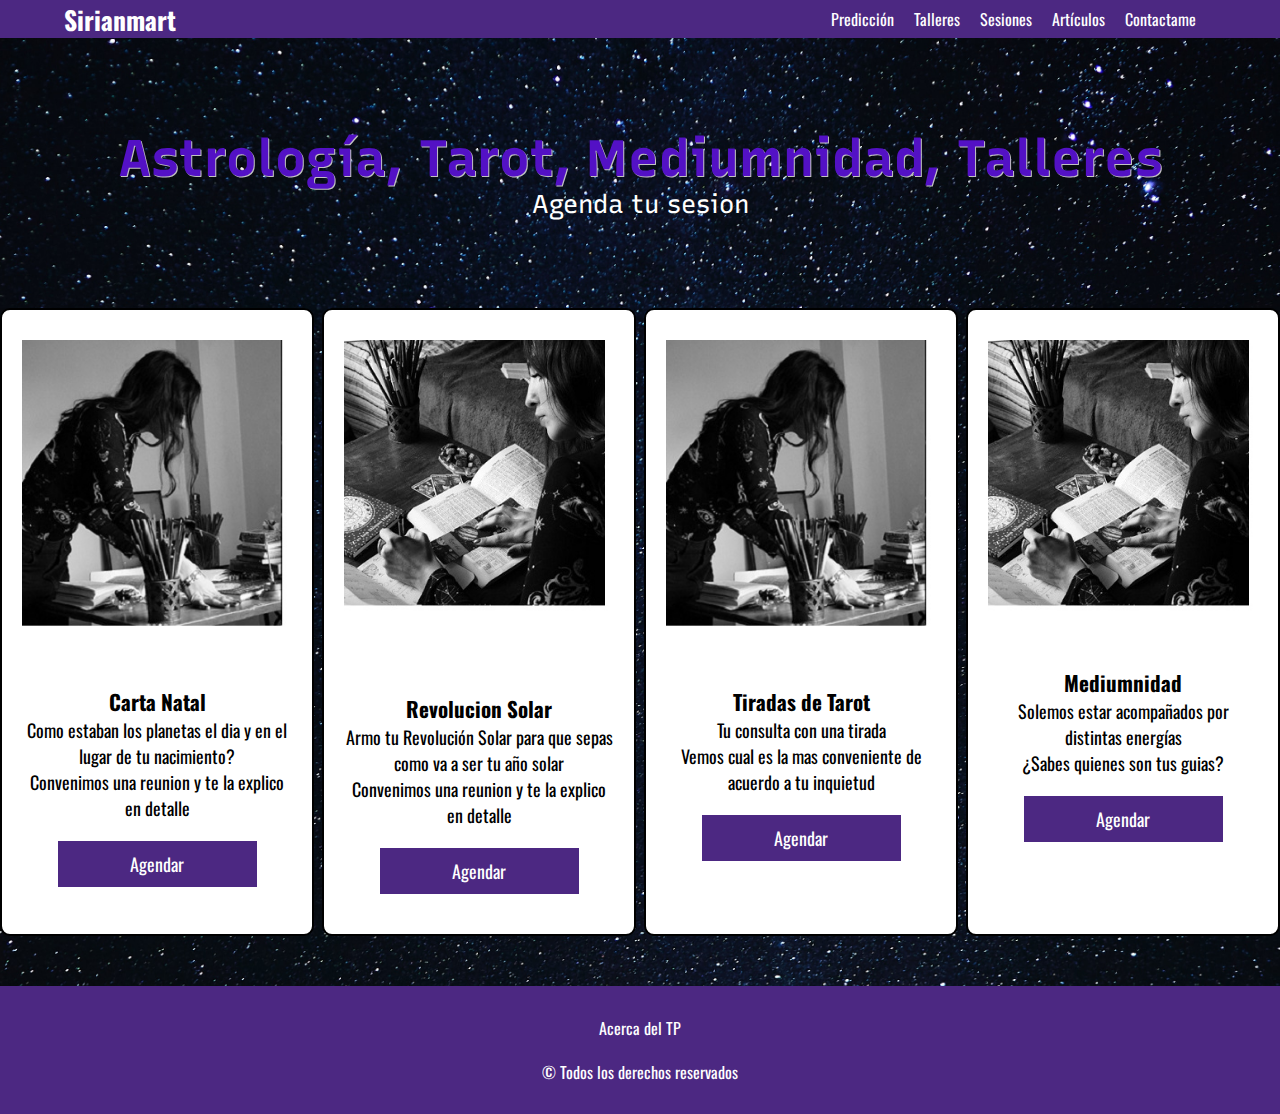
<file: index.html>
<!DOCTYPE html>
<html lang="es">
<head>
    <meta charset="UTF-8">
    <meta http-equiv="X-UA-Compatible" content="IE=edge">
    <link rel="stylesheet" href="estilos.css">
    <!--<link rel="preconnect" href="https://fonts.googleapis.com">
    <link rel="preconnect" href="https://fonts.gstatic.com" crossorigin>-->
    <link href="https://fonts.googleapis.com/css2?family=Recursive:wght@300&display=swap" rel="stylesheet">
    <link href="https://fonts.googleapis.com/css2?family=Oswald:wght@200&display=swap" rel="stylesheet">
    <link rel="icon" href="prueba2.jpg">   
    <meta name="viewport" content="width=device-width, initial-scale=1.0">
    <title>Sirianmart</title>
</head>
<body>
    <header>
        <div class="contenedor">
            <h2 class="Logo">Sirianmart </h2>
            <nav>
              <li><a href="prediccion.html">Predicción</a></li>
              <li><a href="talleres.html">Talleres</a></li>
              <li><a href="sesiones.html">Sesiones</a></li>
              <li><a href="articulos.html">Artículos</a></li>
              <li><a href="contacto.html">Contactame</a></li>
            </nav>      
        </div>
    </header>
      
    <section class="central">
        <div class="contenido-central">
            <h1>Astrología, Tarot, Mediumnidad, Talleres</h1>
            <p> Agenda tu sesion</p>
        </div>
    </section>
    <section class="tarjetas">
        <div class="row">
              <div class="card">
                <div class="card-header">
                  <img src="S2.jpg" alt="">
                </div>
                <div class="card-body">
                  <h3>Carta Natal</h3>
                  <p>Como estaban los planetas el dia y en el lugar de tu nacimiento? </p>
                  <p>Convenimos una reunion y te la explico en detalle</p>
                  <a href="agendar.html" class="btn">Agendar</a>
                </div>
              </div>
                      
              <div class="card">
                <div class="card-header">
                  <img src="S1.jpg" alt="">
                </div>
                <div class="card-body">
                  <br>
                  <h3>Revolucion Solar</h3>
                  <p>Armo tu Revolución Solar para que sepas como va a ser tu año solar </p>
                  <p>Convenimos una reunion y te la explico en detalle</p>
                  <a href="agendar.html" class="btn">Agendar</a>
                </div>
              </div>
            
              <div class="card">
                  <div class="card-header">
                    <img src="S2.jpg" alt="">
                  </div>
                  <div class="card-body">
                                        <h3>Tiradas de Tarot</h3>
                    <p>Tu consulta con una tirada</p>
                    <p> Vemos cual es la mas conveniente de acuerdo a tu inquietud</p>
                    <a href="agendar.html" class="btn">Agendar</a>
                  </div>
              </div>
                                         
              <div class="card">
                <div class="card-header">
                  <img src="S1.jpg" alt="">
                </div>
                <div class="card-body">
                  <h3>Mediumnidad</h3>
                  <p>Solemos estar acompañados por distintas energías</p>
                  <p> ¿Sabes quienes son tus guias?</p>
                  <a href="agendar.html" class="btn">Agendar</a>
                </div>
              </div>
        </div>    
              
    </section>
    
    <footer>
        <ul>
          <li><a href="acercadeltp.html">Acerca del TP</a></li>
        </ul>
        <p>&copy Todos los derechos reservados</p>
    </footer>

</body>
</html>
</file>
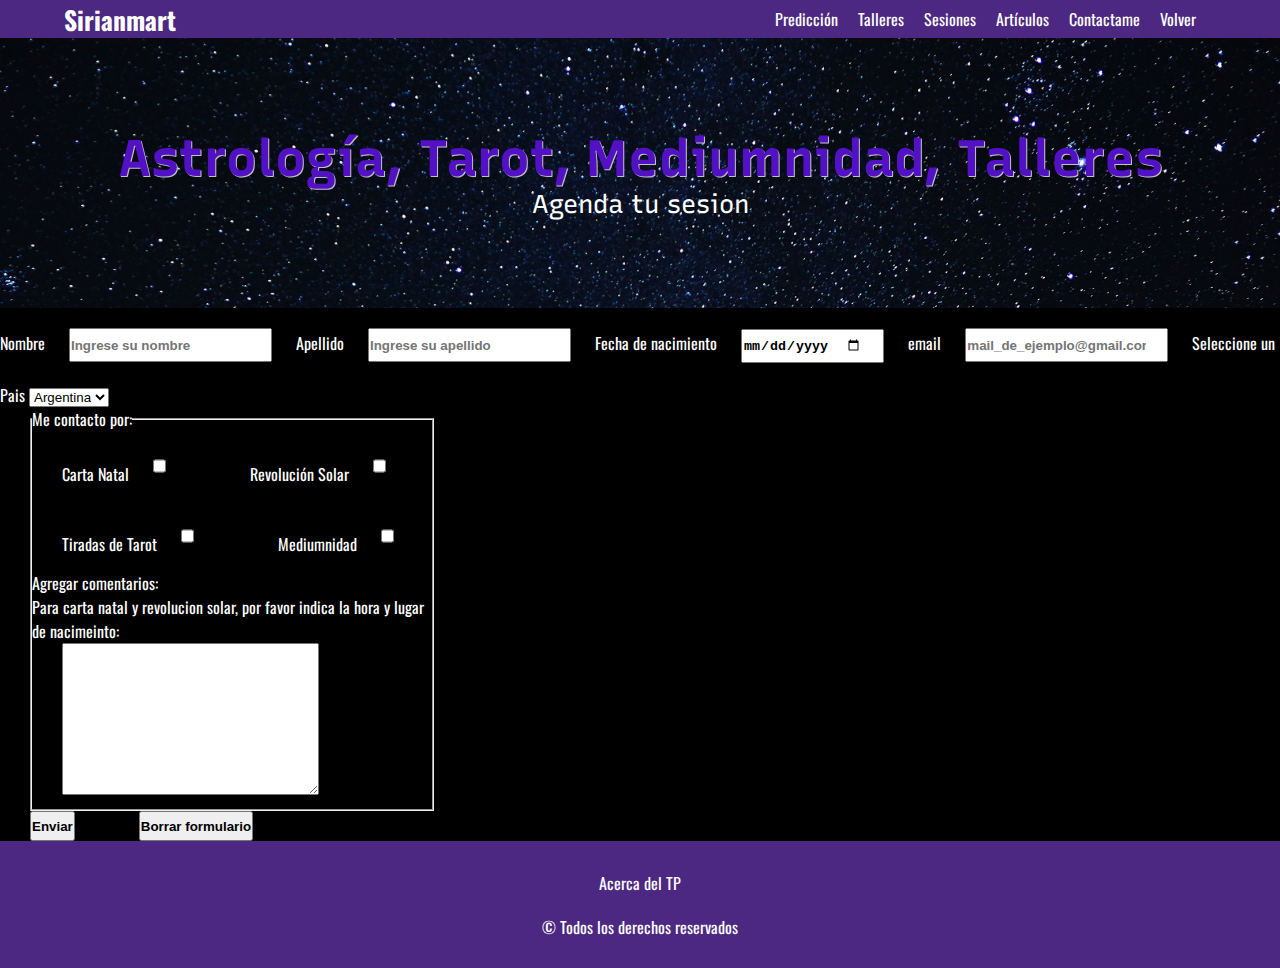
<file: agendar.html>
<!DOCTYPE html>
<html lang="es">
    <head>
        <meta charset="UTF-8">
        <meta http-equiv="X-UA-Compatible" content="IE=edge">
        <link rel="stylesheet" href="estilos.css">
        <!--<link rel="preconnect" href="https://fonts.googleapis.com">
        <link rel="preconnect" href="https://fonts.gstatic.com" crossorigin>-->
        <link href="https://fonts.googleapis.com/css2?family=Recursive:wght@300&display=swap" rel="stylesheet">
        <link href="https://fonts.googleapis.com/css2?family=Oswald:wght@200&display=swap" rel="stylesheet">
        <link rel="icon" href="prueba2.jpg">   
        <meta name="viewport" content="width=device-width, initial-scale=1.0">
        <title>Sirianmart</title>
    </head>    
    
    <body>
        <header>
            <div class="contenedor">
                <h2 class="Logo">Sirianmart </h2>
                <nav>
                   <li><a href="prediccion.html">Predicción</a></li>
                    <li><a href="talleres.html">Talleres</a></li>
                    <li><a href="sesiones.html">Sesiones</a></li>
                    <li><a href="articulos.html">Artículos</a></li>
                    <li><a href="contacto.html">Contactame</a></li>
                    <li><a href="index.html">Volver</a></li>
                </nav>   
            </div>
        </header>

        <section class="central">
            <div class="contenido-central">
                <h1>Astrología, Tarot, Mediumnidad, Talleres</h1>
                <p> Agenda tu sesion</p>
            </div>
        </section>
    
               <form name="agendar" data-netlify="true" action="" method="post">
<!--<form action="" method="GET">-->
          <label>
              Nombre
              <input type="text" name="Nombre" maxlength="10" placeholder="Ingrese su nombre">
          </label>
  
          <label>
              Apellido
              <input type="text" name="Apellido" maxlength="20" placeholder="Ingrese su apellido">
          </label>
  
          <label>
            Fecha de nacimiento
            <input id="Fecha" type="date">
        </label>
  
          <label>
              email
              <input id="Email" type="email" name="Email" required placeholder="mail_de_ejemplo@gmail.com">
          </label>
          <label for="Pais">Seleccione un Pais</label>
          <select id="Pais" name="Pais">
              <option value="Argentina">Argentina</option>
              <option value="Brasil">Brasil</option>
              <option value="Uruguay">Uruguay</option>
              <option value="Bolivia">Bolivia</option>
              <option value="Peru">Peru</option>
              <option value="Chile">Chile</option>
          </select>
  
          
          <fieldset>
              <legend>Me contacto por:</legend>
              <label class="opciones margenes">
                  Carta Natal
                  <input  type="checkbox" name="Carta Natal" value="Carta">
              </label>
              <label class="opciones margenes">
                  Revolución Solar
                  <input  type="checkbox" name="Revolución" value="Revolución">
              </label>
              <label class="opciones margenes">
                  Tiradas de Tarot
                  <input  type="checkbox" name="Tiradas de Tarot" value="Tiradas">
              </label>
              <label class="opciones margenes">
                Mediumnidad
                <input  type="checkbox" name="Mediumnidad" value="Mediumnidad">
                <p>Agregar comentarios:</p>
                <p>Para carta natal y revolucion solar, por favor indica la hora y lugar de nacimeinto:</p>

                <textarea class="margenes" name="Comentario"  rows="10" cols="30"></textarea>
            </label>
          </fieldset>
  
          <input class="margenes" type="submit"value="Enviar" heigth="150px">
          <input class="margenes" type="reset" value="Borrar formulario">
      </form>
        <footer>
            <ul>
              <li><a href="acercadeltp.html">Acerca del TP</a></li>
            </ul>
            <p>&copy Todos los derechos reservados</p>
        </footer>
          
    </body>
</html>
</file>
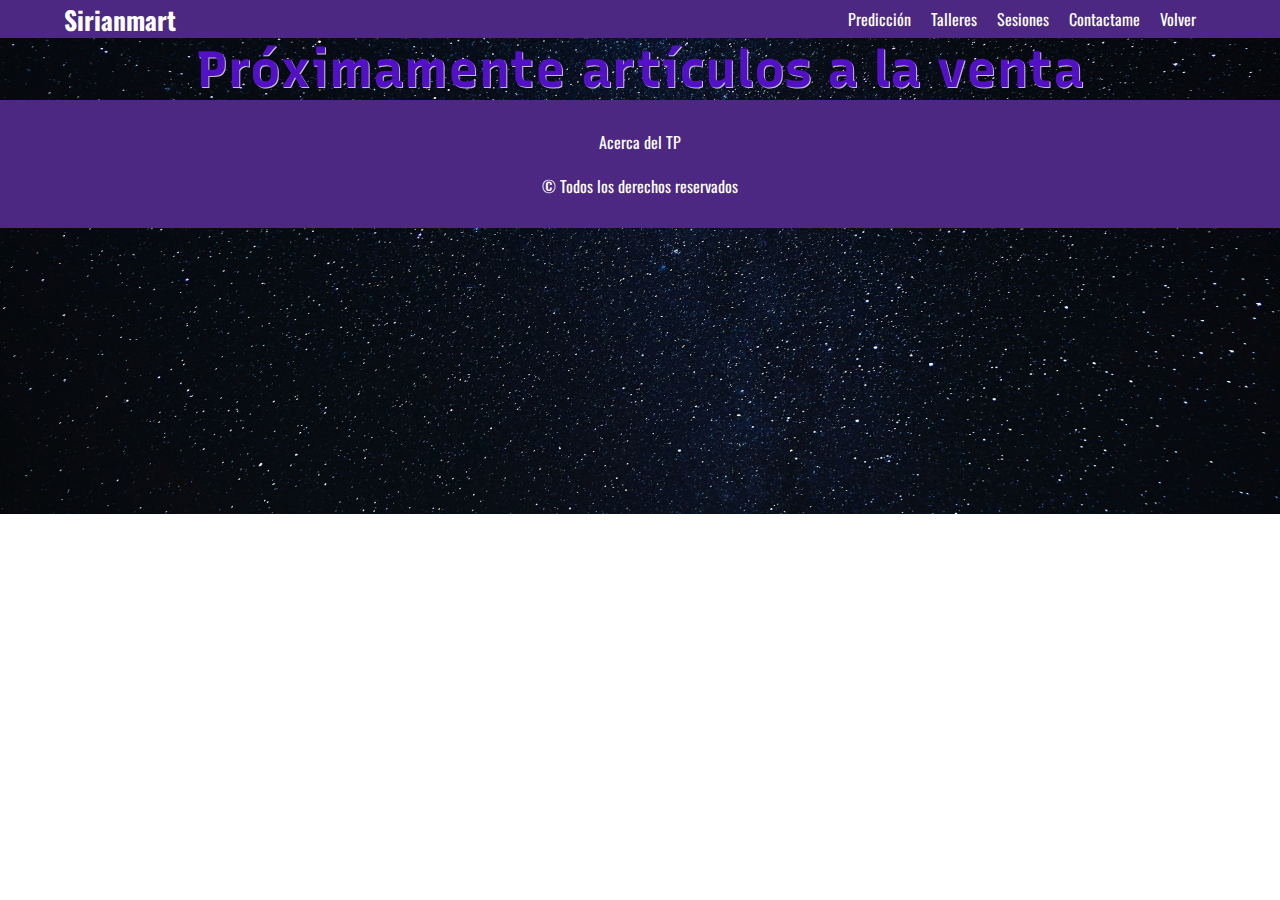
<file: articulos.html>
<!DOCTYPE html>
<html lang="es">
    <head>
        <meta charset="UTF-8">
        <meta http-equiv="X-UA-Compatible" content="IE=edge">
        <link rel="stylesheet" href="estilos.css">
        <!--<link rel="preconnect" href="https://fonts.googleapis.com">
        <link rel="preconnect" href="https://fonts.gstatic.com" crossorigin>-->
        <link href="https://fonts.googleapis.com/css2?family=Recursive:wght@300&display=swap" rel="stylesheet">
        <link href="https://fonts.googleapis.com/css2?family=Oswald:wght@200&display=swap" rel="stylesheet">
        <link rel="icon" href="prueba2.jpg">   
        <meta name="viewport" content="width=device-width, initial-scale=1.0">
        <title>Sirianmart</title>
    </head>
    <body>
        <header>
            <div class="contenedor">
                <h2 class="Logo">Sirianmart </h2>
                <nav>
                   <li><a href="prediccion.html">Predicción</a></li>
                    <li><a href="talleres.html">Talleres</a></li>
                    <li><a href="sesiones.html">Sesiones</a></li>
                    <li><a href="contacto.html">Contactame</a></li>
                    <li><a href="index.html">Volver</a></li>
                </nav>        
            </div>
        </header>
        <h1> Próximamente artículos a la venta</h1>
        <footer>
            <ul>
            <li><a href="acercadeltp.html">Acerca del TP</a></li>
            </ul>
            <p>&copy Todos los derechos reservados</p>
        </footer>
    </body>
</html>
</file>
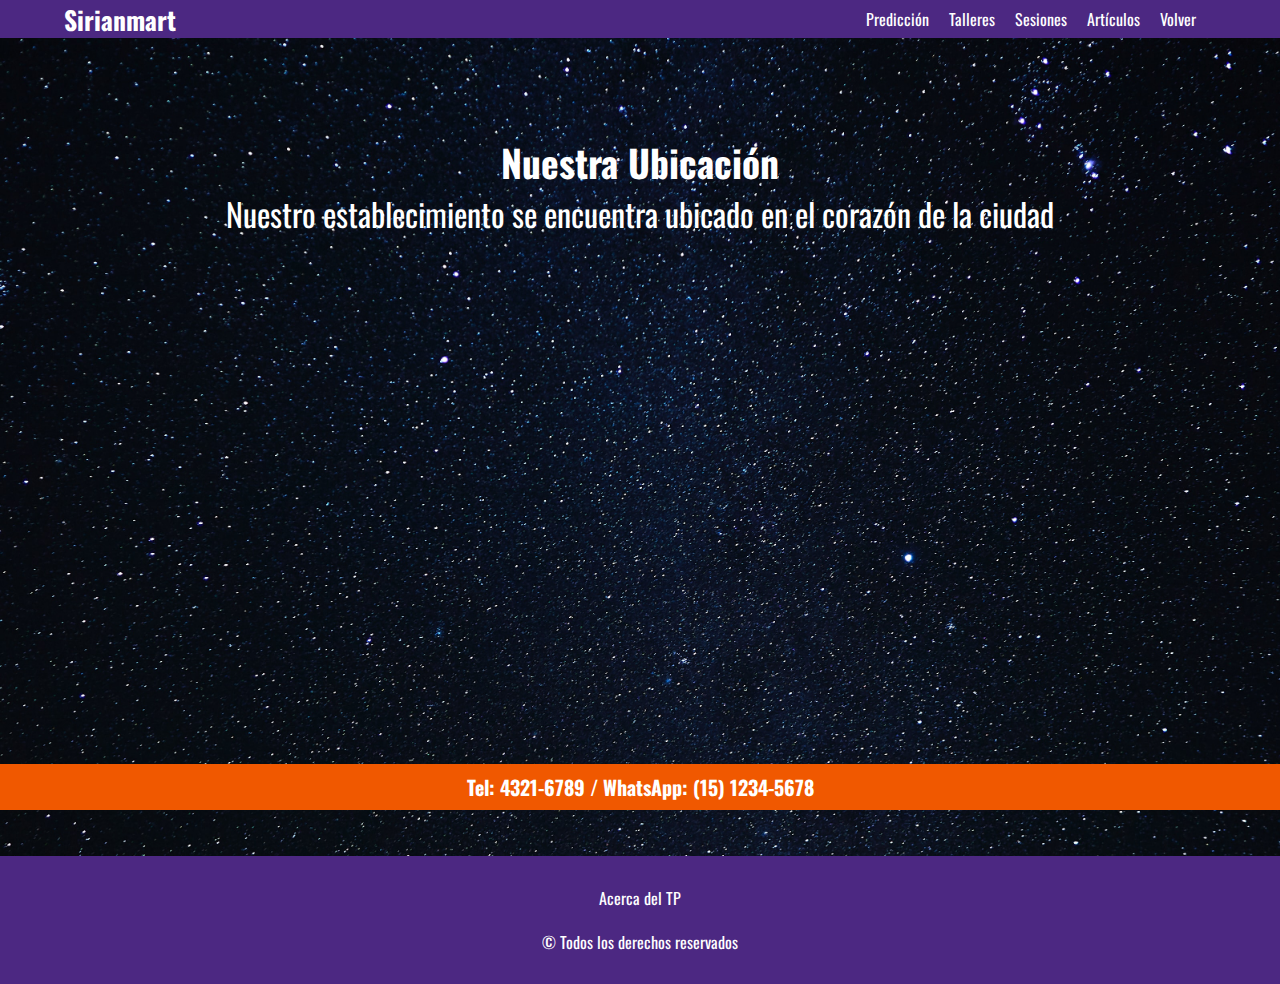
<file: contacto.html>
<!DOCTYPE html>
<html lang="es">
    <head>
        <meta charset="UTF-8">
        <meta http-equiv="X-UA-Compatible" content="IE=edge">
        <link rel="stylesheet" href="estilos.css">
        <!--<link rel="preconnect" href="https://fonts.googleapis.com">
        <link rel="preconnect" href="https://fonts.gstatic.com" crossorigin>-->
        <link href="https://fonts.googleapis.com/css2?family=Recursive:wght@300&display=swap" rel="stylesheet">
        <link href="https://fonts.googleapis.com/css2?family=Oswald:wght@200&display=swap" rel="stylesheet">
        <link rel="icon" href="prueba2.jpg">   
        <meta name="viewport" content="width=device-width, initial-scale=1.0">
        <title>Sirianmart</title>
    </head>
    <body>
        <header>
            <div class="contenedor">
                <h2 class="Logo">Sirianmart </h2>
                <nav>
                   <li><a href="prediccion.html">Predicción</a></li>
                    <li><a href="talleres.html">Talleres</a></li>
                    <li><a href="sesiones.html">Sesiones</a></li>
                    <li><a href="articulos.html">Artículos</a></li>
                    <li><a href="index.html">Volver</a></li>
                </nav>        
            </div>
        </header>
        <section class="ubicacion">
            <h3 class="ubicacion-principal">Nuestra Ubicación</h3>
            <p>Nuestro establecimiento se encuentra ubicado en el corazón de la ciudad</p>
            <div class="ubicacion-mapa">
                <iframe src="https://www.google.com/maps/embed?pb=!1m18!1m12!1m3!1d3284.0168878894506!2d-58.38375908417492!3d-34.603734465007136!2m3!1f0!2f0!3f0!3m2!1i1024!2i768!4f13.1!3m3!1m2!1s0x4aa9f0a6da5edb%3A0x11bead4e234e558b!2sObelisco!5e0!3m2!1ses-419!2sar!4v1666032218618!5m2!1ses-419!2sar" width="75%" height="450" style="border:0;" allowfullscreen="" loading="lazy" referrerpolicy="no-referrer-when-downgrade"></iframe>
            </div>          
        </section>
        <div class="datos-contacto">
            <div class="telefono">Tel: <a href="tel: 43216789">4321-6789 </a> / </span>WhatsApp: <a href="https://api.whatsapp.com/send?phone=+5491143216789&amp;text=Hola,%20quisiera%20hacer%20una%20consulta." target="_blank">(15) 1234-5678 </a></div>
        </div>
        
        <footer>
            <ul>
                <li><a href="acercadeltp.html">Acerca del TP</a></li>
            </ul>
            <p>&copy Todos los derechos reservados</p>
        </footer>

    </body>
</html>
</file>
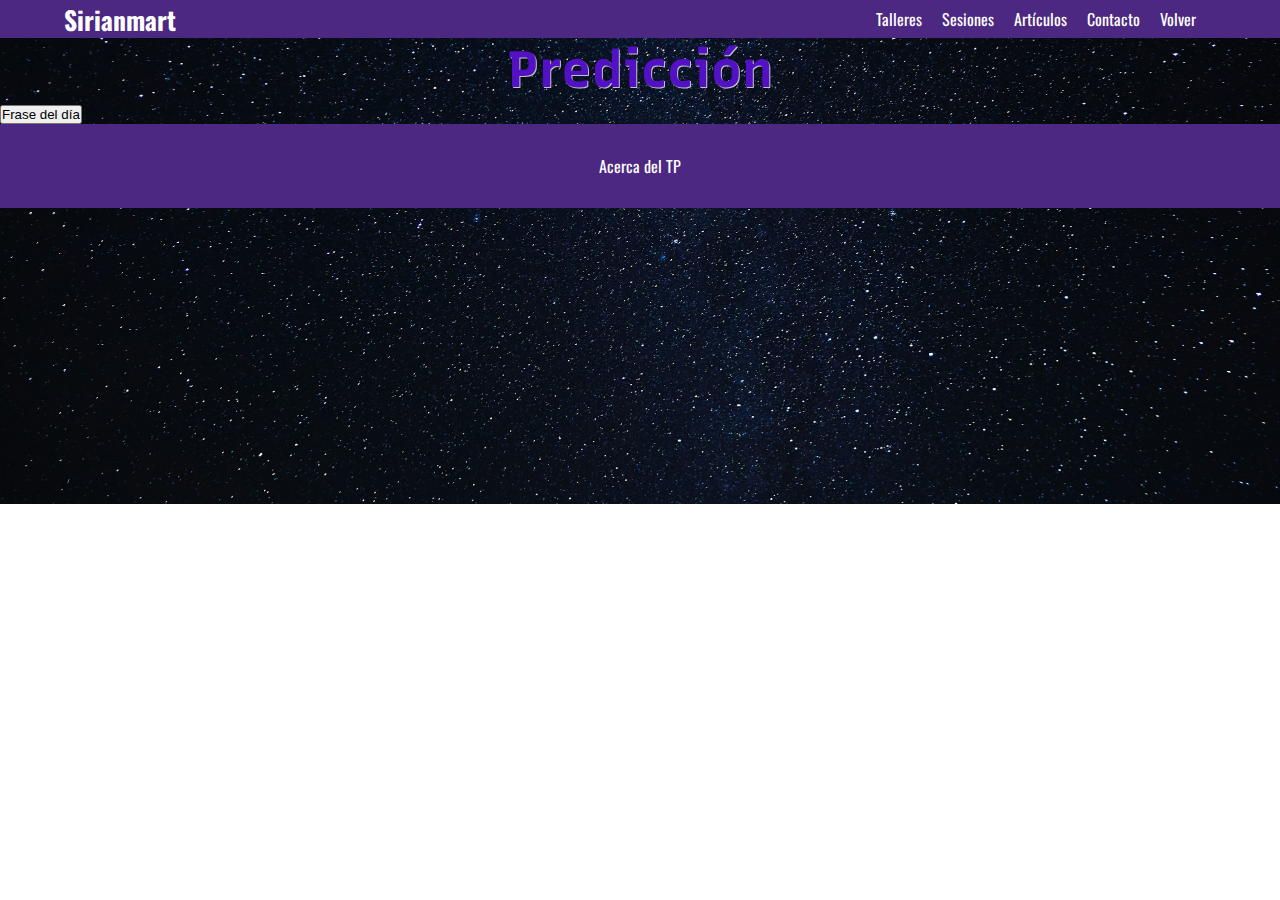
<file: prediccion.html>
<!DOCTYPE html>
<html lang="en">

<head>
          <meta charset="UTF-8">
          <meta http-equiv="X-UA-Compatible" content="IE=edge">


          <link rel="stylesheet" href="estilos.css">
          <link rel="preconnect" href="https://fonts.googleapis.com">
          <link rel="preconnect" href="https://fonts.gstatic.com" crossorigin>
          <link href="https://fonts.googleapis.com/css2?family=Recursive:wght@300&display=swap" rel="stylesheet">
          <link rel="preconnect" href="https://fonts.googleapis.com">
          <link rel="preconnect" href="https://fonts.gstatic.com" crossorigin>
          <link href="https://fonts.googleapis.com/css2?family=Oswald:wght@200&display=swap" rel="stylesheet">
          <link rel="icon" href="prueba2.jpg">
          <meta name="viewport" content="width=device-width, initial-scale=1.0">
          <title>Sirianmart</title>
          <style>
            article  {
              color: white;
                     }
          </style>
</head>

<body>
  <header>
    <div class="contenedor">
        <h2 class="Logo">Sirianmart </h2>
        <nav>
            <li><a href="talleres.html">Talleres</a></li>
            <li><a href="sesiones.html">Sesiones</a></li>
            <li><a href="articulos.html">Artículos</a></li>
            <li><a href="contacto.html">Contacto</a></li>
            <li><a href="index.html">Volver</a></li>
          </nav>
     </div>
  </header>
  <h1>Predicción</h1>
 
  <article>
    <p  id="Prediccion"></p>

    <button id="Prediccion_boton" onclick="buscar()">Frase del día</button>
  </article>
          
    <script>
      const options = {
           method: 'POST',
           headers: {
             'X-RapidAPI-Key': '05078d8ceamsh1d4c3f3c9eeed80p119089jsn30a3637a4545',
             'X-RapidAPI-Host': 'sameer-kumar-aztro-v1.p.rapidapi.com'
                     }
                      };
      function buscar(){

        fetch("https://sameer-kumar-aztro-v1.p.rapidapi.com/?sign=leo&day=today",options)
                 .then(response => response.json())
                 .then(response => {
                  let prediccion=document.getElementById("Prediccion");
                  prediccion.innerHTML= "Predicción: <b>"+response.description +"</b>";
                                    })
                      
                   .catch(err => console.error(err));
                        }
      </script>
<footer>
    <ul>
              <li><a href="acercadeltp.html">Acerca del TP</a></li>
     </ul>
</footer>
</body>
</html>
</file>
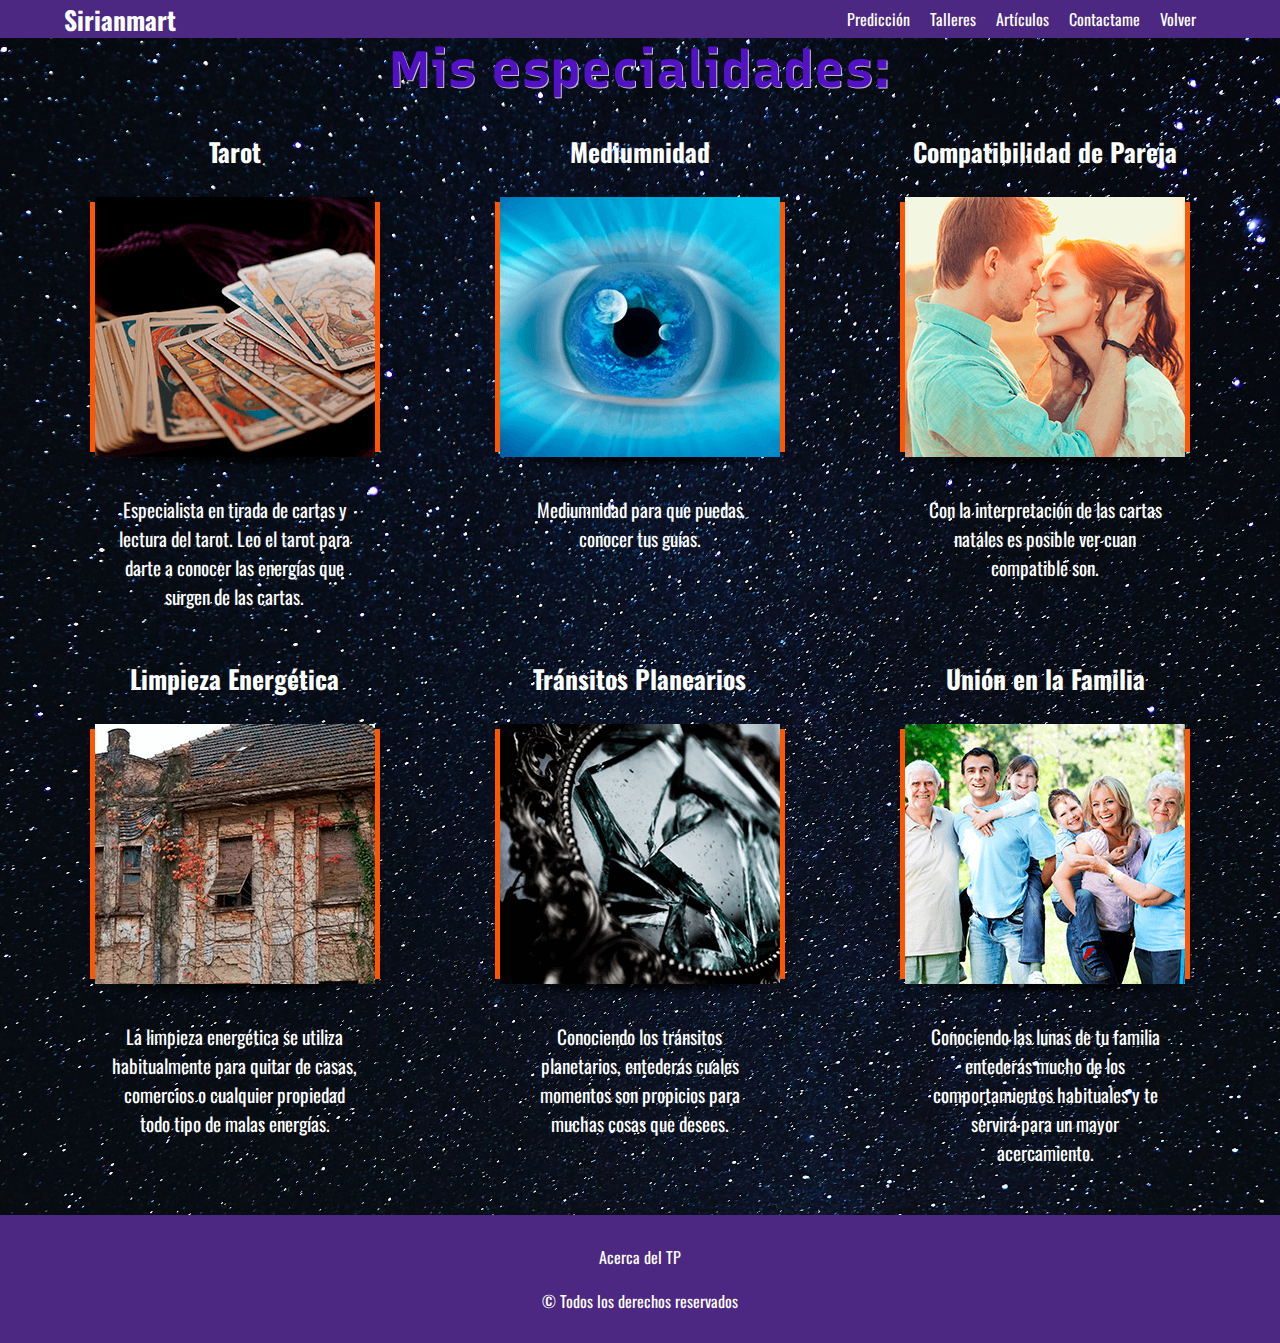
<file: sesiones.html>
<!DOCTYPE html>
<html lang="es">
    <head>
        <meta charset="UTF-8">
        <meta http-equiv="X-UA-Compatible" content="IE=edge">
        <link rel="stylesheet" href="estilos.css">
        <!--<link rel="preconnect" href="https://fonts.googleapis.com">
        <link rel="preconnect" href="https://fonts.gstatic.com" crossorigin>-->
        <link href="https://fonts.googleapis.com/css2?family=Recursive:wght@300&display=swap" rel="stylesheet">
        <link href="https://fonts.googleapis.com/css2?family=Oswald:wght@200&display=swap" rel="stylesheet">
        <link rel="icon" href="prueba2.jpg">   
        <meta name="viewport" content="width=device-width, initial-scale=1.0">
        <title>Sirianmart</title>
    </head>
    <body>
        <header>
            <div class="contenedor">
                <h2 class="Logo">Sirianmart </h2>
                <nav>
                   <li><a href="prediccion.html">Predicción</a></li>
                    <li><a href="talleres.html">Talleres</a></li>
                    <li><a href="articulos.html">Artículos</a></li>
                    <li><a href="contacto.html">Contactame</a></li>
                    <li><a href="index.html">Volver</a></li>
                </nav>        
            </div>
        </header>

        <h1>Mis especialidades:</h1>

        <div class="grid-container">

            <div class="grid-item"><h2>Tarot</h2><br><img src="tarotista.png" alt="Tirada del tarot y lectura de cartas en Microcentro."><br><p class="vidente">Especialista en tirada de cartas y lectura del tarot. Leo el tarot para darte a conocer las energías que surgen de las cartas.</p></div>
            <div class="grid-item"><h2>Mediumnidad</h2><br><img src="vidente.png" alt="Mediumnidad."><br><p class="vidente">Mediumnidad para que puedas conocer tus guías.</p></div>
            <div class="grid-item"><h2>Compatibilidad de Pareja</h2><br><img src="amor.png" alt="Con la interpretación de las cartas natales es posible ver cuan compatible son."><br><p class="vidente">Con la interpretación de las cartas natales es posible ver cuan compatible son.</p></div>

            <div class="grid-item"><h2>Limpieza Energética</h2><br><img src="limpieza.png" alt="Limpieza de malas energias en comercios."><br><p class="vidente">La limpieza energética se utiliza habitualmente para quitar de casas, comercios o cualquier propiedad todo tipo de malas energías.</p></div>
            <div class="grid-item"><h2>Tránsitos Planearios</h2><br><img src="malasuerte.png" alt="Conociendo los tránsitos planetarios, entederás cuales momentos son propicios para muchas cosas que desees"><br><p class="vidente">Conociendo los tránsitos planetarios, entederás cuales momentos son propicios para muchas cosas que desees.</p></div>
            <div class="grid-item"><h2>Unión en la Familia</h2><br><img src="familia.png" alt="Con las lunas familiares mejoraras la comunicación familiar."><br><p class="vidente">Conociendo las lunas de tu familia entederás mucho de los comportamientos habituales y te servirá para un mayor acercamiento.</p></div>
                       
        </div>
       
        <footer>
            <ul>
              <li><a href="acercadeltp.html">Acerca del TP</a></li>
            </ul>
            <p>&copy Todos los derechos reservados</p>
        </footer>    

    </body>
</html>
</file>
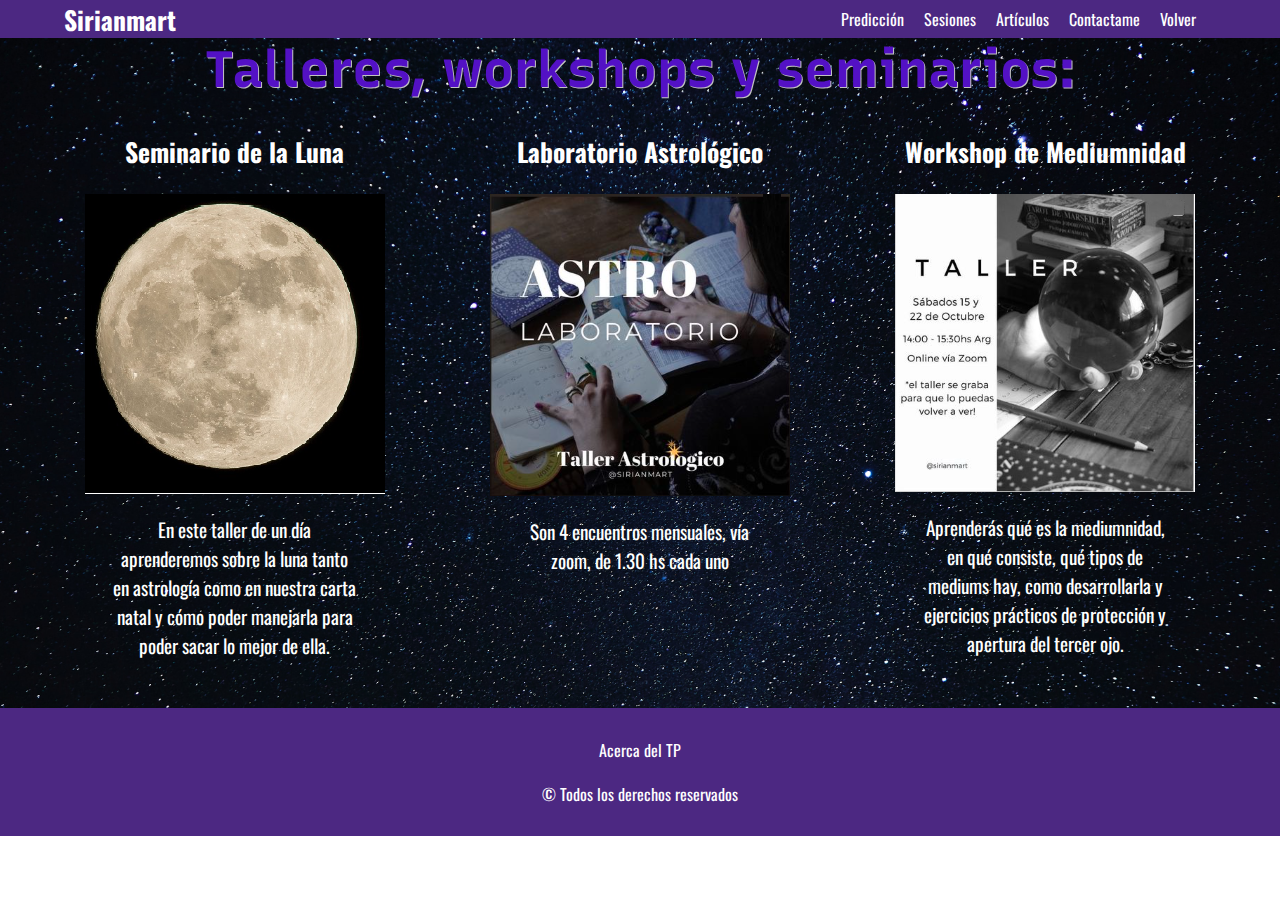
<file: talleres.html>
<!DOCTYPE html>
<html lang="es">
    <head>
        <meta charset="UTF-8">
        <meta http-equiv="X-UA-Compatible" content="IE=edge">
        <link rel="stylesheet" href="estilos.css">
        <!--<link rel="preconnect" href="https://fonts.googleapis.com">
        <link rel="preconnect" href="https://fonts.gstatic.com" crossorigin>-->
        <link href="https://fonts.googleapis.com/css2?family=Recursive:wght@300&display=swap" rel="stylesheet">
        <link href="https://fonts.googleapis.com/css2?family=Oswald:wght@200&display=swap" rel="stylesheet">
        <link rel="icon" href="prueba2.jpg">   
        <meta name="viewport" content="width=device-width, initial-scale=1.0">
        <title>Sirianmart</title>
    </head>
    <body>
        <header>
            <div class="contenedor">
                <h2 class="Logo">Sirianmart </h2>
                <nav>
                   <li><a href="prediccion.html">Predicción</a></li>
                    <li><a href="sesiones.html">Sesiones</a></li>
                    <li><a href="articulos.html">Artículos</a></li>
                    <li><a href="contacto.html">Contactame</a></li>
                    <li><a href="index.html">Volver</a></li>
                </nav>         
            </div>
        </header>
        <h1>Talleres, workshops y seminarios:</h1>

        <div class="grid-container">

            <div class="grid-item"><h2>Seminario de la Luna</h2><br><img src="moon.png" alt="Seminario de la Luna."><br><p class="vidente">En este taller de un día aprenderemos sobre la luna tanto en astrología como en nuestra carta natal y cómo poder manejarla para poder sacar lo mejor de ella.</p></div>
            <div class="grid-item"><h2>Laboratorio Astrológico</h2><br><img src="astro.png" alt="LaboratorioAstrológico."><br><p class="vidente">Son 4 encuentros mensuales, vía zoom, de 1.30 hs cada uno</p></div>
            <div class="grid-item"><h2>Workshop de Mediumnidad</h2><br><img src="medium.png" alt="Workshop de Mediumnidad."><br><p class="vidente">Aprenderás qué es la mediumnidad, en qué consiste, qué tipos de mediums hay, como desarrollarla y ejercicios prácticos de protección y apertura del tercer ojo.</p></div>
                      
        </div>
        
        <footer>
            <ul>
              <li><a href="acercadeltp.html">Acerca del TP</a></li>
            </ul>
            <p>&copy Todos los derechos reservados</p>
        </footer>

    </body>
</html>
</file>
<file: estilos.css>
* {
    margin: 0px;
    padding: 0px;
}

body {
    font-family: 'Oswald', sans-serif;
    background-color: black;
    background: url(cielo.jpg);
    background-repeat: no-repeat;
    background-position: center;
    background-size: cover;
}

.contenedor {
    width: 90%;
    margin: 0 auto;
}

header {
    background-color: #4c2882;
    padding-top: -20px;
    color: white;
}

nav {
    display: flex;
}

header .contenedor {
    display: flex;
    justify-content: space-between;
    align-items: center;
}

header nav a {
    color: white;
    text-decoration: none;
    margin-right: 20px;
    transition: 0.7s;
}

header nav a:hover {
    color: black;
}

li {
    list-style: none;
}

.central {
/*  background: url(cielo.jpg);
    background-repeat: no-repeat;
    background-position: center;
    background-size: cover;*/
    height: 30vh;
    display: flex;
    justify-content: center;
    align-items: center;
}

h1 {
    color: rgb(83, 17, 197);
    text-align: center;
    font-size: 4vw;
    font-family: 'Recursive';
    font-weight: 700;
    text-shadow: 1px 1px rgb(194, 194, 194);
}

h2 {
    font-size: 2vw;
    font-weight: 700;
}

.central p {
    color: white;
    text-align: center;
    font-size: 2vw;
    font-family: 'Recursive';
}

.row {
    display: flex;
    flex-direction: row;
    gap: 8px; /*mod*/
    /*align-content:space-between mod*/
    /*justify-content: space-around;*/
    flex-flow: nowrap; /*mod*/
}

.card {
    width: 90%;
    background: white;
    margin-bottom: 50px;
    border: 2px solid #000000;
    border-radius: 10px; /*mod*/
    transition: 0.3s;
}

.card-header {
    padding: 30px 5px;
    text-align: center;
    color: white;
}

.card-body {
    padding: 20px 20px;
    text-align: center;
    font-size: 18px;
}

.card-body .btn {
    display:inline-block;
    width: 70%;
    color: white;
    text-align: center;
    background-color: #4c2882;
    margin: 20px auto;
    text-decoration: none;
    padding: 10px 5px;
}

.card:hover {
    transform: scale(1.05);
    border-color:#c78c19; /*mod*/
}

.card-body .btn:hover {     /*mod*/
    transform: scale(1.05);
    border-color:#9b1c90da;
    background-color: #736d7c; 
}

.card-body .btn:active {    /*mod*/
    transform: scale(1.05);
    border-color:red;
    background-color: greenyellow;
}

.card-header img {
    width: 90%;
}

.ubicacion { /*mod*/
    color: white;
    padding: 3em 0;
    /*background: linear-gradient(#deb8ee, #b472d3);*/
    text-align: center;
    font-size: 2em;
    margin: 0 0 1em;
    clear:left;
}

.ubicacion-mapa {
    padding-top: 2rem;
}

.datos-contacto {  /*mod*/
    /* font-family: "Open Sans", arial, sans-serif;*/
    font-size: 20px;
    text-align: center;
    background: #f05800;
    color: #fff;
    font-weight: 700;
    position: fixed;
    bottom: 10%;
    left: 0;
    width: 100%;
    padding: 8px 0;
}

footer {
    background-color: #4c2882;
    color: white;
    padding: 30px;
    /*margin-right: 20px;*/
    transition: 0.7s;
}

footer a:hover {
    color: black;
}

ul {
    display: flex;
    justify-content: center;
    align-items: center;
    gap: 1rem;
}

footer p,a { /*mod*/
    color: white;
    text-align: center;
    text-decoration: none; /*mod*/
    margin-top: 20px;
}

form {
/*    display: inline-block;   */
     display: inline-flexbox;
    color: white;
    background-color: black;
}

label input {
    height: 30px;
    margin: 20px;
    padding-right: 20px;
    font-size: 20 px;
}

/*form label{                       */
/*    display: block;               */
/*    padding-left: 2rem;           */
/*}                                 */

fieldset {
    margin-left: 30px;
    margin-right: 30px;
    height: 400px;
    width: 400px;
    justify-content:center;
}

.margenes {
    margin-right: 30px;
    margin-left: 30px;
}

input {
    height: 30px;
    font-weight: bold;
}

input:hover {
    background-color: rgb(160, 106, 241);
    font-size: 15px;
    text-shadow: 2px 2px white;
}

input[type=checkbox] {
    accent-color: #4c2882;
}

.grid-container {
    display: grid;
    grid-template-columns: 33.33% 33.33% 33.33%;
    /*background: linear-gradient(#deb8ee, #b472d3);*/
    text-align: center;
    color: white;
    margin: 2rem 2rem;
    row-gap: 2rem;    
}

.vidente {
    /*text-align:center;*/
    font-size: 1.2rem;    
    padding: 0 5rem 0 5rem;
    margin-block: 1rem;
}

@media only screen and (max-width: 940px) {
   
    .grid-container {
        display: grid;
        grid-template-columns: 50% 50%;
        /*background: linear-gradient(#deb8ee, #b472d3);*/
        text-align: center;
        color: white;
        margin: 2rem 2rem;
        row-gap: 2rem;    
    }
    
    .vidente {
        /*text-align:center;*/
        font-size: 1.2rem;    
        padding: 0 5rem 0 5rem;
        margin-block: 1rem;
    }

    h2{
        font-size: 1.5rem;
    }

}

@media only screen and (max-width: 740px) {
   
    .grid-container {
        display: grid;
        grid-template-columns: 100%;
        /*background: linear-gradient(#deb8ee, #b472d3);*/
        text-align: center;
        color: white;
        margin: 2rem 2rem;
        row-gap: 2rem;    
    }
    
    .vidente {
        /*text-align:center;*/
        font-size: 1.2rem;    
        padding: 0 5rem 0 5rem;
        margin-block: 1rem;
    }

    h2{
        font-size: 1.5rem;
    }

}

@media only screen and (max-width: 500px) {
    
}
</file>
